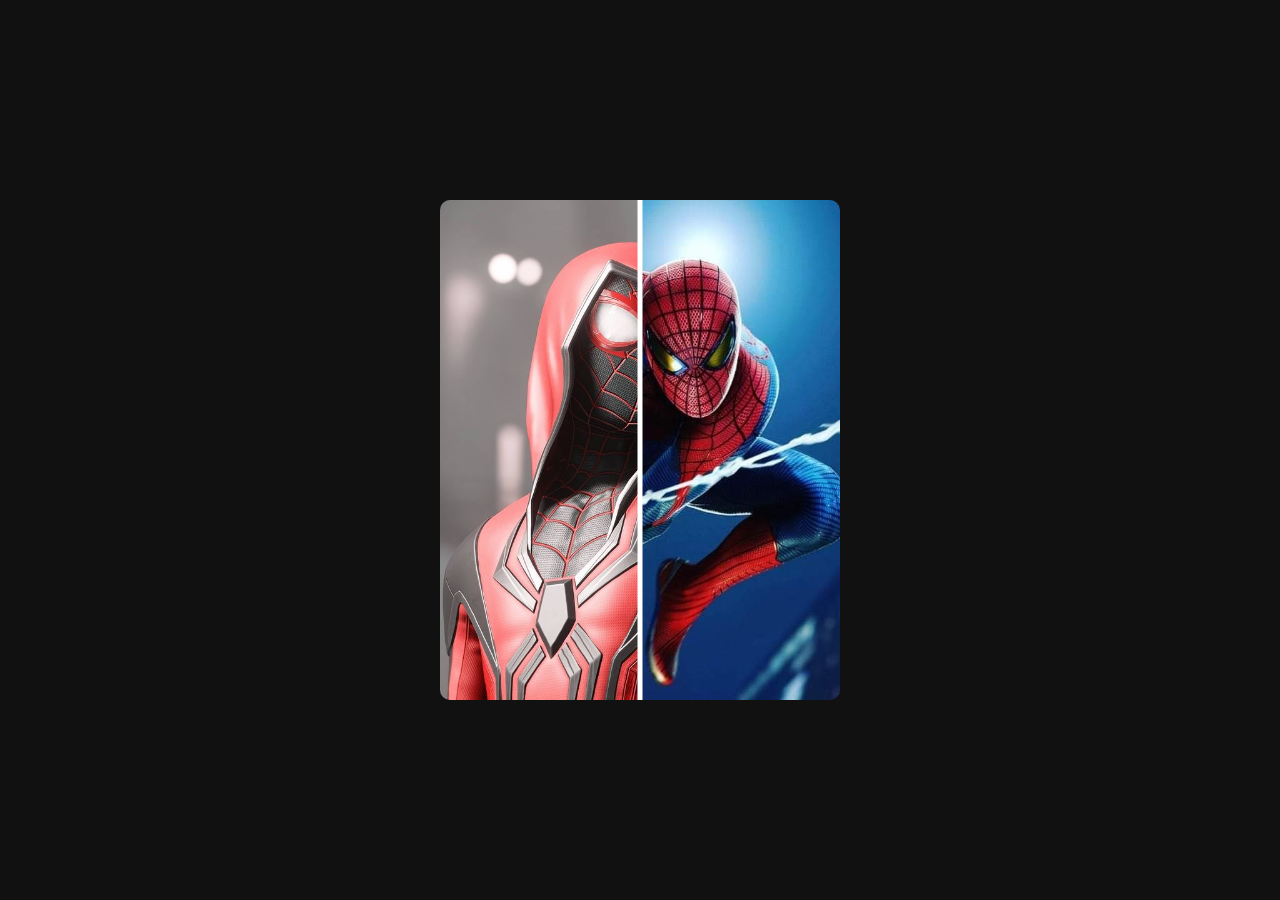
<file: Bar Slider-Image/index.html>
<!DOCTYPE html>
<html lang="en">
<head>
    <meta charset="UTF-8">
    <meta http-equiv="X-UA-Compatible" content="IE=edge">
    <meta name="viewport" content="width=device-width, initial-scale=1.0">
    <link rel="stylesheet" href="./style.css">
    <title>Image Slider</title>
</head>
<body>
    <div class="content">
        <div class="image-container-after">
            <img src="./img/after.jpg" alt="">
        </div>
        <div class="image-container-before">
            <img src="./img/before.jpg" alt="">
        </div>
        <div class="slider slider_bar"></div>
    </div>
    <script src="./app.js"></script>
</body>
</html>
</file>
<file: Bar Slider-Image/style.css>
* {
  margin: 0;
  padding: 0;
  -webkit-box-sizing: border-box;
          box-sizing: border-box;
}

body {
  height: 100vh;
  width: 100%;
  display: -webkit-box;
  display: -ms-flexbox;
  display: flex;
  -webkit-box-pack: center;
      -ms-flex-pack: center;
          justify-content: center;
  -webkit-box-align: center;
      -ms-flex-align: center;
          align-items: center;
  background: #111;
}

.content {
  display: block;
  height: 500px;
  width: 400px;
  position: relative;
  overflow: hidden;
  border-radius: 10px;
}

.content div {
  position: absolute;
  top: 0;
  left: 0;
  height: 500px;
  width: 400px;
  background: yellow;
  overflow: hidden;
  -webkit-transition: none;
  transition: none;
}

.content div.image-container-before {
  width: 200px;
}

.content div img {
  width: 400px;
  height: 500px;
  -o-object-fit: cover;
     object-fit: cover;
}

.content div.slider {
  height: 100%;
  width: 5px;
  background: white;
  top: 0;
  left: 50%;
  -webkit-transform: translateX(-50%);
          transform: translateX(-50%);
  pointer-events: none;
  cursor: pointer;
  -webkit-transition: none;
  transition: none;
}
/*# sourceMappingURL=style.css.map */
</file>
